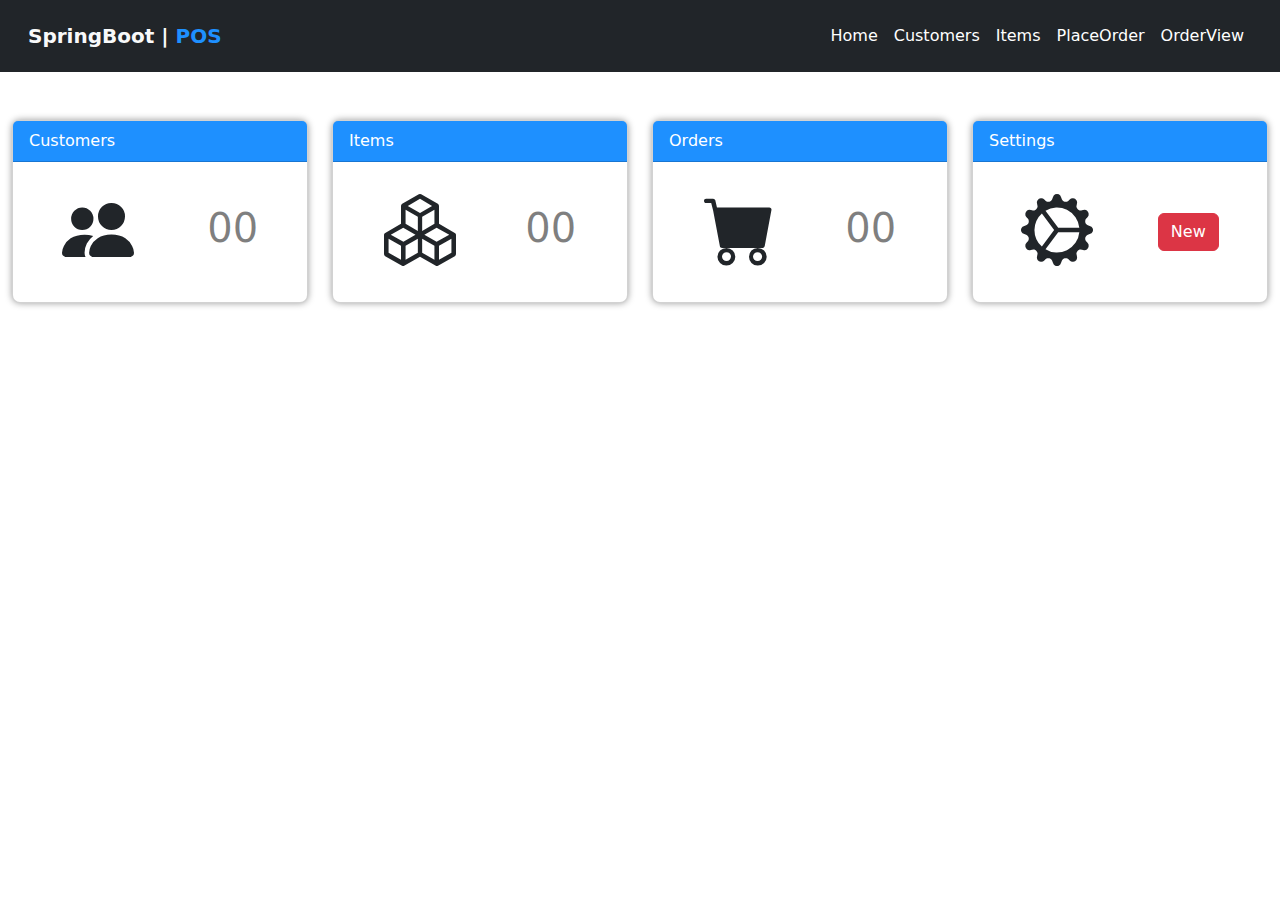
<file: FrontEnd/index.html>
<!DOCTYPE html>
<html lang="en">
<head>
    <meta charset="UTF-8">
    <meta name="viewport" content="width=device-width, initial-scale=1">
    <link rel="icon" href="assets/logo.png">
    <title>Spring POS</title>

    <!--Link Bootstrap Framework-->
    <link rel="stylesheet" href="assets/Bootstrap/bootstrap-5.2.1/css/bootstrap.min.css">
    <link rel="stylesheet" href="assets/Bootstrap/bootstrap-icons/bootstrap-icons.css">
    <link rel="stylesheet" href="assets/styles/style.css">
</head>

<body>
<!--Navigation-->
<header>
    <nav class="navbar navbar-expand-lg navbar-dark bg-dark posNavi position-relative p-3">
        <div class="container-fluid">
            <a class="navbar-brand text-light fw-bold" href="#">
                SpringBoot | <span style="color: dodgerblue">POS </span>
            </a>
            <button aria-controls="navbarSupportedContent" aria-expanded="false" aria-label="Toggle navigation"
                    class="navbar-toggler" data-bs-target="#navbarSupportedContent"
                    data-bs-toggle="collapse" type="button">
                <span class="navbar-toggler-icon"></span>
            </button>
            <div class="collapse navbar-collapse flex-row-reverse" id="navbarSupportedContent">
                <ul class="navbar-nav mb-2 mb-lg-0">
                    <li class="nav-item" id="homeBtn">
                        <a aria-current="page" class="nav-link active" href="#">Home</a>
                    </li>
                    <li class="nav-item" id="customerBtn">
                        <a class="nav-link active" href="pages/customer.html">Customers</a>
                    </li>
                    <li class="nav-item" id="itemBtn">
                        <a class="nav-link active" href="pages/item.html">Items</a>
                    </li>
                    <li class="nav-item" id="orderBtn">
                        <a class="nav-link active" href="pages/orders.html">PlaceOrder</a>
                    </li>
                    <li class="nav-item" id="orderDetailsBtn">
                        <a class="nav-link active" href="pages/orderDetails.html">OrderView</a>
                    </li>
                </ul>
            </div>
        </div>
    </nav>
</header>

<!--Home-->
<main class="container-fluid mt-2" id="HomeSection">
    <div class="jumbotron mt-5">
        <div id="home-tiles">
            <div class="row">
                <div class="col-lg-6 col-xl-3 mb-2">
                    <div class="card sectionBorder">
                        <div class="card-header font-weight-bolder" style="background-color: dodgerblue">Customers</div>
                        <div class="card-body d-flex justify-content-around align-items-center">
                            <div class="dash-tile-icon me-2"><i class="bi bi-people-fill"></i></div>
                            <div class="dash-tile-text text-black-50"><h1 id="txtCustomerCount">00</h1></div>
                        </div>
                    </div>
                </div>
                <div class="col-lg-6 col-xl-3 mb-2">
                    <div class="card sectionBorder">
                        <div class="card-header font-weight-bolder" style="background-color: dodgerblue">Items</div>
                        <div class="card-body d-flex justify-content-around align-items-center">
                            <div class="dash-tile-icon"><i class="bi bi-boxes"></i></div>
                            <div class="dash-tile-text text-black-50"><h1 id="txtItemsCount">00</h1></div>
                        </div>
                    </div>
                </div>
                <div class="col-lg-6 col-xl-3 mb-2">
                    <div class="card sectionBorder">
                        <div class="card-header font-weight-bolder" style="background-color: dodgerblue">Orders</div>
                        <div class="card-body d-flex justify-content-around align-items-center">
                            <div class="dash-tile-icon"><i class="bi bi-cart-fill"></i></div>
                            <div class="dash-tile-text text-black-50"><h1 id="txtOrderCount">00</h1></div>
                        </div>
                    </div>
                </div>
                <div class="col-lg-6 col-xl-3 mb-2">
                    <div class="card sectionBorder">
                        <div class="card-header font-weight-bolder" style="background-color: dodgerblue">Settings</div>
                        <div class="card-body d-flex justify-content-around align-items-center">
                            <div class="dash-tile-icon" style=""><i class="bi bi-gear-wide-connected"></i></div>
                            <div>
                                <button class="btn btn-danger">New</button>
                            </div>
                        </div>
                    </div>
                </div>
            </div>
        </div>
    </div>
</main>

<script src="assets/Bootstrap/bootstrap-5.2.1/js/bootstrap.min.js"></script>
<script src="assets/jQuery/jquery-3.6.1.min.js"></script>
<script src="controllers/DashboardController.js"></script>
</body>
</html>
</file>
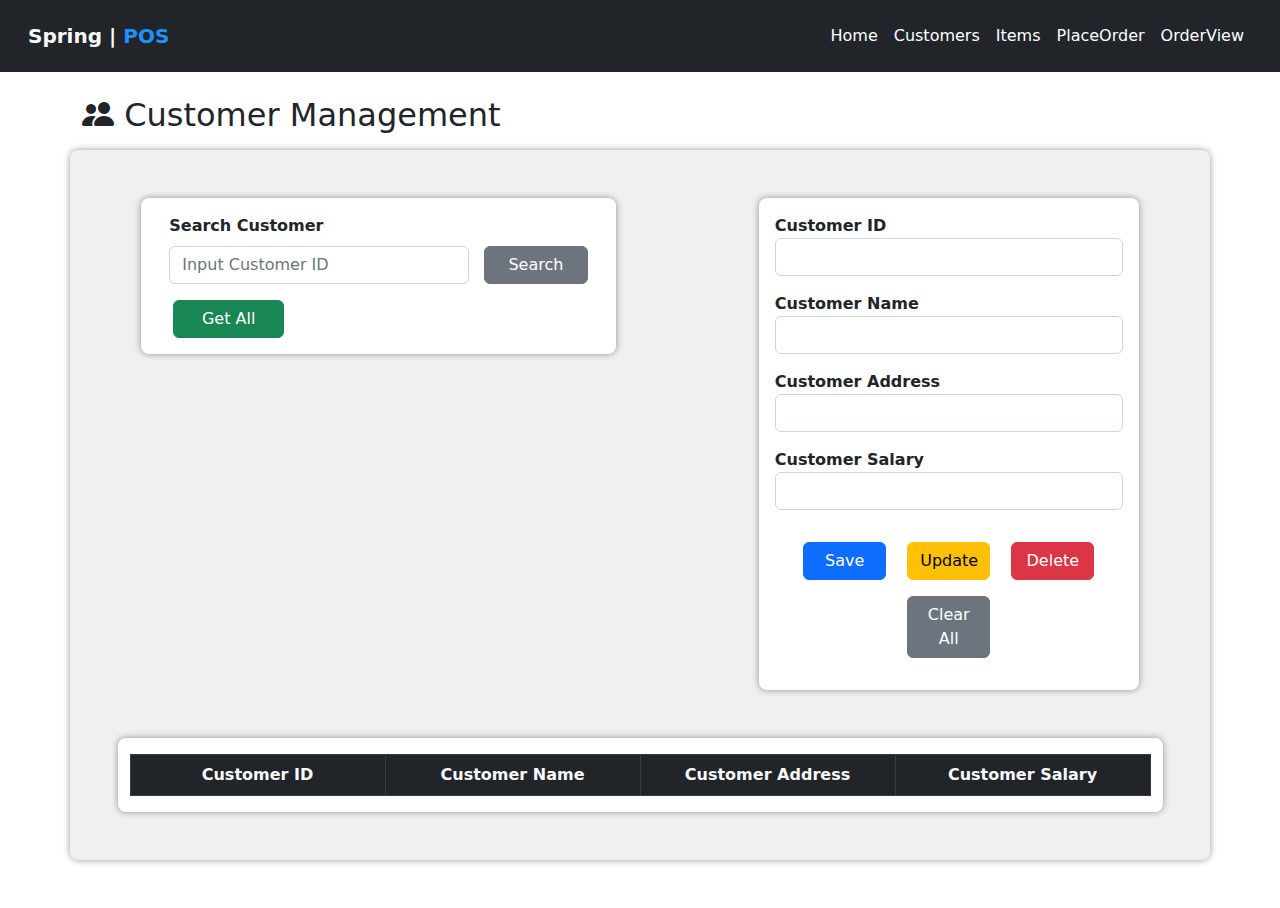
<file: FrontEnd/pages/customer.html>
<!DOCTYPE html>
<html lang="en">
<head>
    <meta charset="UTF-8">
    <meta name="viewport" content="width=device-width, initial-scale=1">
    <link rel="icon" href="../assets/logo.png">
    <title>Customer Management</title>

    <!--Link Bootstrap Framework-->
    <link rel="stylesheet" href="../assets/Bootstrap/bootstrap-5.2.1/css/bootstrap.min.css">
    <link rel="stylesheet" href="../assets/Bootstrap/bootstrap-icons/bootstrap-icons.css">
    <link rel="stylesheet" href="../assets/styles/sweetalert-11.6.16/sweetalert.min.css">
    <link rel="stylesheet" href="../assets/styles/style.css">
</head>

<body>
<!--Navigation-->
<header>
    <nav class="navbar navbar-expand-lg navbar-dark bg-dark posNavi position-relative p-3">
        <div class="container-fluid">
            <a class="navbar-brand text-light fw-bold" href="#">
                Spring | <span style="color: dodgerblue">POS </span>
            </a>
            <button aria-controls="navbarSupportedContent" aria-expanded="false" aria-label="Toggle navigation"
                    class="navbar-toggler" data-bs-target="#navbarSupportedContent"
                    data-bs-toggle="collapse" type="button">
                <span class="navbar-toggler-icon"></span>
            </button>
            <div class="collapse navbar-collapse flex-row-reverse" id="navbarSupportedContent">
                <ul class="navbar-nav mb-2 mb-lg-0">
                    <li class="nav-item" id="homeBtn">
                        <a aria-current="page" class="nav-link active" href="../index.html">Home</a>
                    </li>
                    <li class="nav-item" id="customerBtn">
                        <a class="nav-link active" href="#">Customers</a>
                    </li>
                    <li class="nav-item" id="itemBtn">
                        <a class="nav-link active" href="item.html">Items</a>
                    </li>
                    <li class="nav-item" id="orderBtn">
                        <a class="nav-link active" href="orders.html">PlaceOrder</a>
                    </li>
                    <li class="nav-item" id="orderDetailsBtn">
                        <a class="nav-link active" href="orderDetails.html">OrderView</a>
                    </li>
                </ul>
            </div>
        </div>
    </nav>
</header>

<!--Customer Management-->
<main class="container-fluid" id="CustomerSection">
    <div class="container d-flex flex-grow-1 flex-column">
        <div class="position-relative d-inline-block mt-3 mt-lg-4 mt-md-4">
            <h2 id="H1-3"><i class="bi bi-people-fill"></i> Customer Management</h2>
        </div>
    </div>
    <div class="container d-flex flex-grow-1 flex-column sectionBorder mb-5 mt-2" style="background-color: #f0f0f0">
        <div class="row justify-content-around" style="height: max-content">
            <!--Customer Search-->
            <div class="col-10 col-md-6 col-lg-5 p-0 mt-5 sectionBorder"
                 style="background-color: white; height: max-content ">
                <div class="row mb-3 ms-3 me-3 mt-3">
                    <label class="fw-bold" for="txtSearchCusId">Search Customer</label>
                    <div class="input-group">
                        <input class="form-control me-3 mt-2 rounded-2 w-50" id="txtSearchCusId" type="search"
                               placeholder="Input Customer ID">
                        <button class="btn btn-secondary mt-2 rounded-2 w-25" id="btnSearchCustomer" type="button">Search
                        </button>
                    </div>
                    <button class="btn btn-success mt-3 ms-3 rounded-2 w-25" id="btnGetAllCustomers" type="button">Get
                        All
                    </button>
                </div>
            </div>
            <!--Customer Form-->
            <div class="col-10 col-md-5 col-lg-4 p-0 mt-5 mb-4 sectionBorder" style="background-color: white">
                <form id="customerForm">
                    <div class="mb-3 ms-3 me-3 mt-3 ">
                        <label class="fw-bold" for="txtCusId">Customer ID</label>
                        <input class="form-control" id="txtCusId" type="text" name="id">
                        <span class="control-error"></span>
                    </div>
                    <div class="mb-3 ms-3 me-3 mt-3 ">
                        <label class="fw-bold" for="txtCusName">Customer Name</label>
                        <input class="form-control" id="txtCusName" type="text" name="name">
                        <span class="control-error"></span>
                    </div>
                    <div class="mb-3 ms-3 me-3 mt-3 ">
                        <label class="fw-bold" for="txtCusAddress">Customer Address</label>
                        <input class="form-control" id="txtCusAddress" type="text" name="address">
                        <span class="control-error"></span>
                    </div>
                    <div class="mb-3 ms-3 me-3 mt-3 ">
                        <label class="fw-bold" for="txtCusSalary">Customer Salary</label>
                        <input class="form-control" id="txtCusSalary" type="text" name="salary">
                        <span class="control-error"></span>
                    </div>
                    <div class="m-4 text-center">
                        <button class="btn btn-primary mt-2 m-2 w-25" id="btnSaveCustomer" type="button">Save</button>
                        <button class="btn btn-warning mt-2 m-2 w-25" id="btnUpdateCustomer" type="button">Update
                        </button>
                        <button class="btn btn-danger mt-2 m-2 w-25" id="btnDeleteCustomer" type="button">Delete
                        </button>
                        <button class="btn btn-secondary mt-2 m-2 w-25" id="btnClearAllCustomer" type="button">Clear All
                        </button>
                    </div>
                </form>
            </div>
        </div>
        <div class="row mt-5 mb-5 mt-md-2 mt-lg-4 justify-content-around">
            <!--Customer Table-->
            <div class="col-11 justify-content-around sectionBorder" style="background: white">
                <div class="customerTableDiv">
                    <table class="table table-bordered table-hover table-cursor mt-3">
                        <thead class="text-light table-dark text-center table-bordered">
                        <tr>
                            <th class="w-25">Customer ID</th>
                            <th class="w-25">Customer Name</th>
                            <th class="w-25">Customer Address</th>
                            <th class="w-25">Customer Salary</th>
                        </tr>
                        </thead>
                        <tbody id="customerTable"></tbody>
                    </table>
                </div>
            </div>
        </div>
    </div>
</main>

<script src="../assets/Bootstrap/bootstrap-5.2.1/js/bootstrap.min.js"></script>
<script src="../assets/jQuery/jquery-3.6.1.min.js"></script>
<script src="../assets/styles/sweetalert-11.6.16/sweetalert.min.js"></script>
<script src="../util/alert.js"></script>
<script src="../util/validation.js"></script>
<script src="../controllers/CustomerController.js"></script>
</body>
</html>
</file>
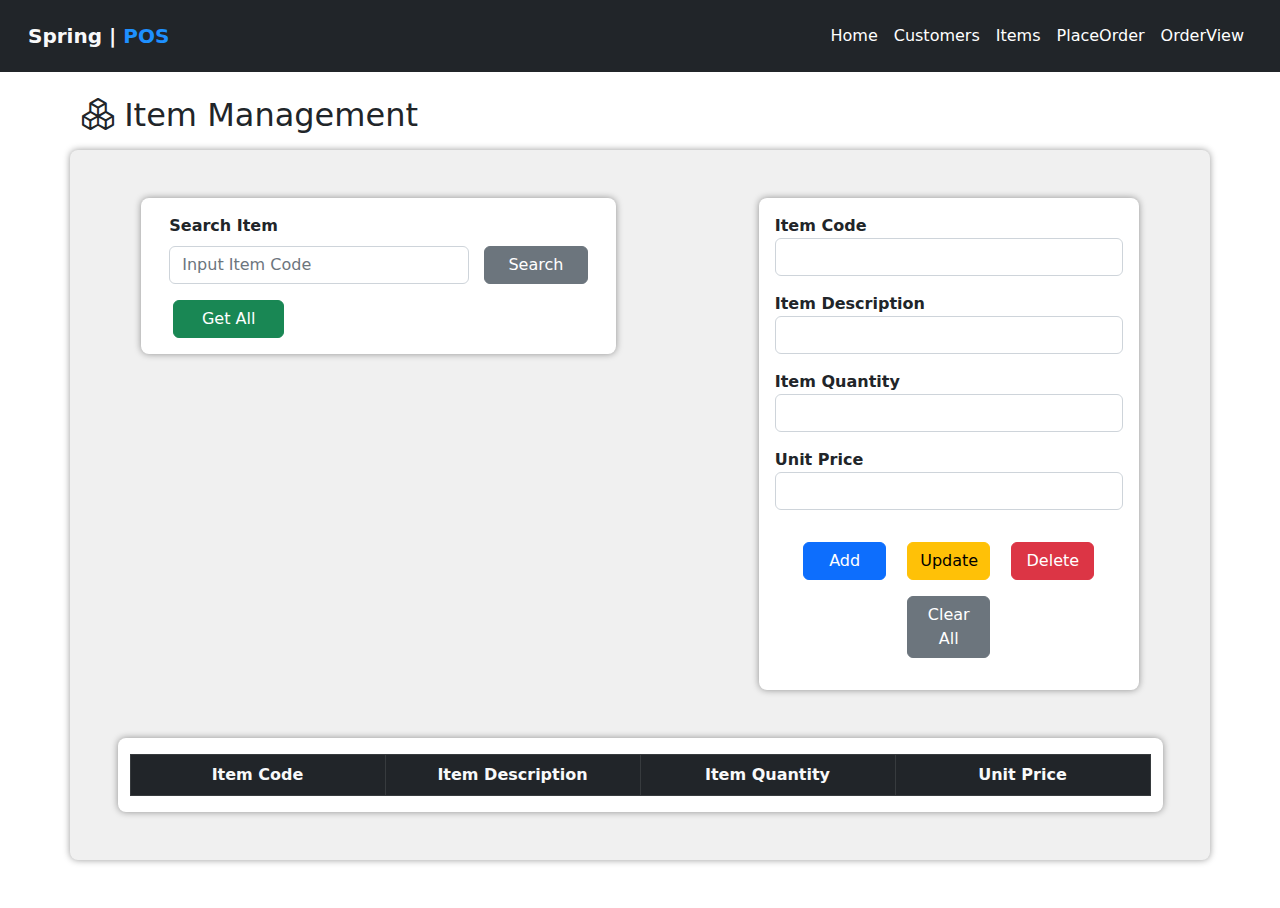
<file: FrontEnd/pages/item.html>
<!DOCTYPE html>
<html lang="en">
<head>
    <meta charset="UTF-8">
    <meta name="viewport" content="width=device-width, initial-scale=1">
    <link rel="icon" href="../assets/logo.png">
    <title>Item Management</title>

    <!--Link Bootstrap Framework-->
    <link rel="stylesheet" href="../assets/Bootstrap/bootstrap-5.2.1/css/bootstrap.min.css">
    <link rel="stylesheet" href="../assets/Bootstrap/bootstrap-icons/bootstrap-icons.css">
    <link rel="stylesheet" href="../assets/styles/sweetalert-11.6.16/sweetalert.min.css">
    <link rel="stylesheet" href="../assets/styles/style.css">
</head>

<body>
<!--Navigation-->
<header>
    <nav class="navbar navbar-expand-lg navbar-dark bg-dark posNavi position-relative p-3">
        <div class="container-fluid">
            <a class="navbar-brand text-light fw-bold" href="#">
                Spring | <span style="color: dodgerblue">POS </span>
            </a>
            <button aria-controls="navbarSupportedContent" aria-expanded="false" aria-label="Toggle navigation"
                    class="navbar-toggler" data-bs-target="#navbarSupportedContent"
                    data-bs-toggle="collapse" type="button">
                <span class="navbar-toggler-icon"></span>
            </button>
            <div class="collapse navbar-collapse flex-row-reverse" id="navbarSupportedContent">
                <ul class="navbar-nav mb-2 mb-lg-0">
                    <li class="nav-item" id="homeBtn">
                        <a aria-current="page" class="nav-link active" href="../index.html">Home</a>
                    </li>
                    <li class="nav-item" id="customerBtn">
                        <a class="nav-link active" href="customer.html">Customers</a>
                    </li>
                    <li class="nav-item" id="itemBtn">
                        <a class="nav-link active" href="#">Items</a>
                    </li>
                    <li class="nav-item" id="orderBtn">
                        <a class="nav-link active" href="orders.html">PlaceOrder</a>
                    </li>
                    <li class="nav-item" id="orderDetailsBtn">
                        <a class="nav-link active" href="orderDetails.html">OrderView</a>
                    </li>
                </ul>
            </div>
        </div>
    </nav>
</header>

<!--Item Management-->
<main class="container-fluid" id=ItemSection>
    <div class="container d-flex flex-grow-1 flex-column">
        <div class="position-relative d-inline-block mt-3 mt-lg-4 mt-md-4">
            <h2 id="H1-1"><i class="bi bi-boxes"></i> Item Management</h2>
        </div>
    </div>
    <div class="container d-flex flex-grow-1 flex-column sectionBorder mb-5 mt-2" style="background-color: #f0f0f0">
        <div class="row justify-content-around" style="height: max-content">
            <!--Item Search-->
            <div class="col-10 col-md-6 col-lg-5 p-0 mt-5 sectionBorder"
                 style="background-color: white; height: max-content">
                <div class="row mb-3 ms-3 me-3 mt-3">
                    <label class="fw-bold" for="txtSearchItemCode">Search Item</label>
                    <div class="input-group">
                        <input class="form-control me-3 mt-2 rounded-2 w-50" id="txtSearchItemCode" type="search"
                               placeholder="Input Item Code">
                        <button class="btn btn-secondary mt-2 rounded-2 w-25" id="btnSearchItem" type="button">Search
                        </button>
                    </div>
                    <button class="btn btn-success mt-3 ms-3 rounded-2 w-25" id="btnGetAllItems" type="button">Get All
                    </button>
                </div>
            </div>
            <!--Item Form-->
            <div class="col-10 col-md-5 col-lg-4 p-0 mt-5 mb-4 sectionBorder" style="background-color: white">
                <form action="item" id="itemForm">
                    <div class="mb-3 ms-3 me-3 mt-3 ">
                        <label class="fw-bold" for="txtItemCode">Item Code</label>
                        <input class="form-control" id="txtItemCode" name="code" type="text">
                        <span class="control-error"></span>
                    </div>
                    <div class="mb-3 ms-3 me-3 mt-3 ">
                        <label class="fw-bold" for="txtItemDescription">Item Description</label>
                        <input class="form-control " id="txtItemDescription" name="description" type="text">
                        <span class="control-error"></span>
                    </div>
                    <div class="mb-3 ms-3 me-3 mt-3 ">
                        <label class="fw-bold" for="txtItemQuantity">Item Quantity</label>
                        <input class="form-control " id="txtItemQuantity" name="qty" type="text">
                        <span class="control-error"></span>
                    </div>
                    <div class="mb-3 ms-3 me-3 mt-3 ">
                        <label class="fw-bold" for="txtItemUnitPrice">Unit Price</label>
                        <input class="form-control " id="txtItemUnitPrice" name="unitPrice" type="text">
                        <span class="control-error"></span>
                    </div>
                    <div class="m-4 text-center">
                        <button class="btn btn-primary mt-2 m-2 w-25" id="btnAddItem" type="button">Add</button>
                        <button class="btn btn-warning mt-2 m-2 w-25" id="btnUpdateItem" type="button">Update</button>
                        <button class="btn btn-danger mt-2 m-2 w-25" id="btnDeleteItem" type="button">Delete</button>
                        <button class="btn btn-secondary mt-2 m-2 w-25" id="btnClearAllItem" type="button">Clear All
                        </button>
                    </div>
                </form>
            </div>
        </div>
        <div class="row mt-5 mb-5 mt-md-2 mt-lg-4 justify-content-around">
            <!--Item Table-->
            <div class="col-11 justify-content-around sectionBorder" style="background: white">
                <div class="ItemTableDiv">
                    <table class="table table-bordered table-hover table-cursor mt-3">
                        <thead class="text-light table-dark text-center  table-bordered">
                        <tr>
                            <th class="w-25">Item Code</th>
                            <th class="w-25">Item Description</th>
                            <th class="w-25">Item Quantity</th>
                            <th class="w-25">Unit Price</th>
                        </tr>
                        </thead>
                        <tbody id="itemTable"></tbody>
                    </table>
                </div>
            </div>
        </div>
    </div>
</main>

<script src="../assets/Bootstrap/bootstrap-5.2.1/js/bootstrap.min.js"></script>
<script src="../assets/jQuery/jquery-3.6.1.min.js"></script>
<script src="../assets/styles/sweetalert-11.6.16/sweetalert.min.js"></script>
<script src="../util/alert.js"></script>
<script src="../util/validation.js"></script>
<script src="../controllers/ItemController.js"></script>
</body>
</html>
</file>
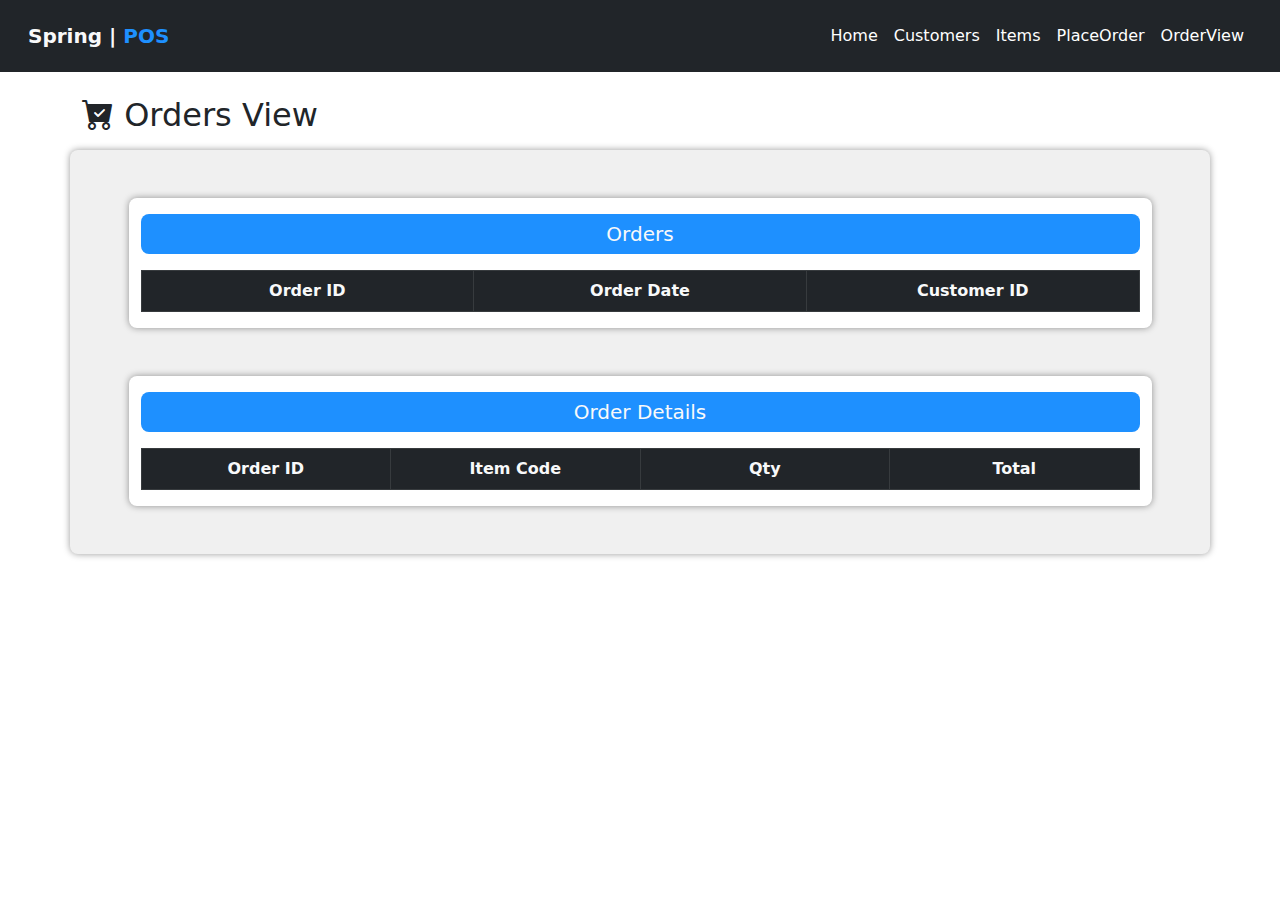
<file: FrontEnd/pages/orderDetails.html>
<!DOCTYPE html>
<html lang="en">
<head>
    <meta charset="UTF-8">
    <meta name="viewport" content="width=device-width, initial-scale=1">
    <link rel="icon" href="../assets/logo.png">
    <title>OrderDetails Management</title>

    <!--Link Bootstrap Framework-->
    <link rel="stylesheet" href="../assets/Bootstrap/bootstrap-5.2.1/css/bootstrap.min.css">
    <link rel="stylesheet" href="../assets/Bootstrap/bootstrap-icons/bootstrap-icons.css">
    <link rel="stylesheet" href="../assets/styles/style.css">
</head>

<body>
<!--Navigation-->
<header>
    <nav class="navbar navbar-expand-lg navbar-dark bg-dark posNavi position-relative p-3">
        <div class="container-fluid">
            <a class="navbar-brand text-light fw-bold" href="#">
                Spring | <span style="color: dodgerblue">POS </span>
            </a>
            <button aria-controls="navbarSupportedContent" aria-expanded="false" aria-label="Toggle navigation"
                    class="navbar-toggler" data-bs-target="#navbarSupportedContent"
                    data-bs-toggle="collapse" type="button">
                <span class="navbar-toggler-icon"></span>
            </button>
            <div class="collapse navbar-collapse flex-row-reverse" id="navbarSupportedContent">
                <ul class="navbar-nav mb-2 mb-lg-0">
                    <li class="nav-item" id="homeBtn">
                        <a aria-current="page" class="nav-link active" href="../index.html">Home</a>
                    </li>
                    <li class="nav-item" id="customerBtn">
                        <a class="nav-link active" href="customer.html">Customers</a>
                    </li>
                    <li class="nav-item" id="itemBtn">
                        <a class="nav-link active" href="item.html">Items</a>
                    </li>
                    <li class="nav-item" id="orderBtn">
                        <a class="nav-link active" href="orders.html">PlaceOrder</a>
                    </li>
                    <li class="nav-item" id="orderDetailsBtn">
                        <a class="nav-link active" href="#">OrderView</a>
                    </li>
                </ul>
            </div>
        </div>
    </nav>
</header>

<!--Order Details-->
<main class="container-fluid" id="OrderDetails">
    <div class="container d-flex flex-grow-1 flex-column">
        <div class="position-relative d-inline-block mt-3 mt-lg-4 mt-md-4">
            <h2 id="H1"><i class="bi bi-cart-check-fill"></i> Orders View</h2>
        </div>
    </div>
    <div class="container d-flex flex-grow-1 flex-column mt-2 mb-5 sectionBorder"
         style="background-color: #f0f0f0; height: max-content">
        <div class="row justify-content-around" style="height: max-content">
            <div class="row justify-content-evenly">
                <!--Orders Table-->
                <div class="col-11 justify-content-around sectionBorder mt-5 mb-5" style="background: white">
                    <h5 class="text-center p-2 text-light rounded-3 mt-3" style="background: dodgerblue">Orders</h5>
                    <div class="customerTableDiv">
                        <table class="table table-bordered mt-3">
                            <thead class="text-light table-dark text-center table-bordered">
                            <tr>
                                <th class="w-25">Order ID</th>
                                <th class="w-25">Order Date</th>
                                <th class="w-25">Customer ID</th>
                            </tr>
                            </thead>
                            <tbody id="tblOrder"></tbody>
                        </table>
                    </div>
                </div>
                <!--OrdersDetails Table-->
                <div class="col-11 justify-content-around sectionBorder mb-5" style="background: white">
                    <h5 class="text-center p-2 text-light rounded-3 mt-3" style="background: dodgerblue">Order
                        Details</h5>
                    <div class="customerTableDiv">
                        <table class="table table-bordered mt-3">
                            <thead class="text-light table-dark text-center table-bordered">
                            <tr>
                                <th class="w-25">Order ID</th>
                                <th class="w-25">Item Code</th>
                                <th class="w-25">Qty</th>
                                <th class="w-25">Total</th>
                            </tr>
                            </thead>
                            <tbody id="tblOrderDetails"></tbody>
                        </table>
                    </div>
                </div>
            </div>
        </div>
    </div>
</main>

<script src="../assets/Bootstrap/bootstrap-5.2.1/js/bootstrap.min.js"></script>
<script src="../assets/jQuery/jquery-3.6.1.min.js"></script>
<script src="../controllers/OrderViewsController.js"></script>
</body>
</html>
</file>
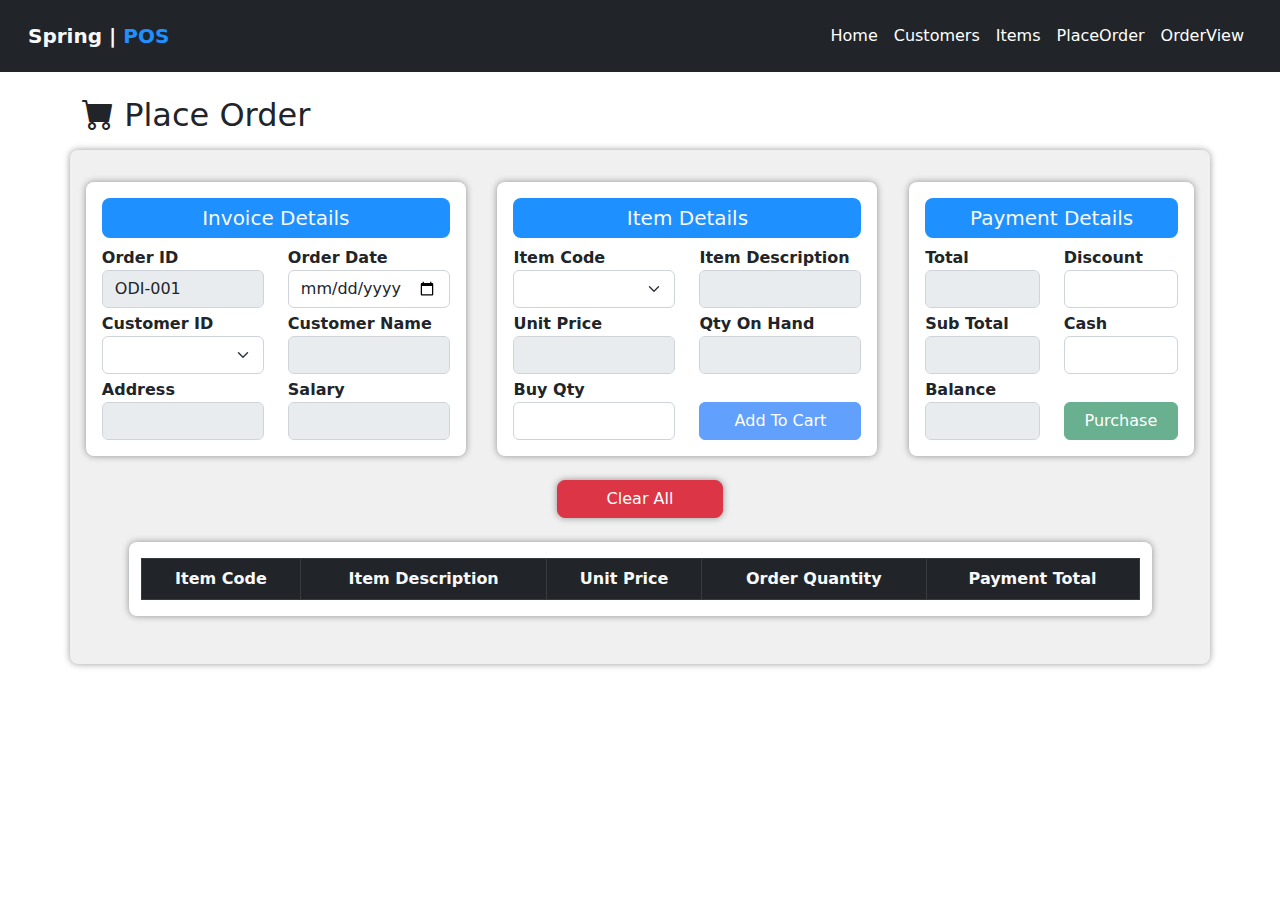
<file: FrontEnd/pages/orders.html>
<!DOCTYPE html>
<html lang="en">
<head>
    <meta charset="UTF-8">
    <meta name="viewport" content="width=device-width, initial-scale=1">
    <link rel="icon" href="../assets/logo.png">
    <title>Orders Management</title>

    <!--Link Bootstrap Framework-->
    <link rel="stylesheet" href="../assets/Bootstrap/bootstrap-5.2.1/css/bootstrap.min.css">
    <link rel="stylesheet" href="../assets/Bootstrap/bootstrap-icons/bootstrap-icons.css">
    <link rel="stylesheet" href="../assets/styles/sweetalert-11.6.16/sweetalert.min.css">
    <link rel="stylesheet" href="../assets/styles/style.css">
</head>

<body>
<!--Navigation-->
<header>
    <nav class="navbar navbar-expand-lg navbar-dark bg-dark posNavi position-relative p-3">
        <div class="container-fluid">
            <a class="navbar-brand text-light fw-bold" href="#">
                Spring | <span style="color: dodgerblue">POS </span>
            </a>
            <button aria-controls="navbarSupportedContent" aria-expanded="false" aria-label="Toggle navigation"
                    class="navbar-toggler" data-bs-target="#navbarSupportedContent"
                    data-bs-toggle="collapse" type="button">
                <span class="navbar-toggler-icon"></span>
            </button>
            <div class="collapse navbar-collapse flex-row-reverse" id="navbarSupportedContent">
                <ul class="navbar-nav mb-2 mb-lg-0">
                    <li class="nav-item" id="homeBtn">
                        <a aria-current="page" class="nav-link active" href="../index.html">Home</a>
                    </li>
                    <li class="nav-item" id="customerBtn">
                        <a class="nav-link active" href="customer.html">Customers</a>
                    </li>
                    <li class="nav-item" id="itemBtn">
                        <a class="nav-link active" href="item.html">Items</a>
                    </li>
                    <li class="nav-item" id="orderBtn">
                        <a class="nav-link active" href="#">PlaceOrder</a>
                    </li>
                    <li class="nav-item" id="orderDetailsBtn">
                        <a class="nav-link active" href="orderDetails.html">OrderView</a>
                    </li>
                </ul>
            </div>
        </div>
    </nav>
</header>

<!--Order Management-->
<main class="container-fluid" id="OrderSection">
    <div class="container d-flex flex-grow-1 flex-column">
        <div class="position-relative d-inline-block mt-3 mt-lg-4 mt-md-4">
            <h2 id="H1-2"><i class="bi bi-cart-fill"></i> Place Order</h2>
        </div>
    </div>
    <div class="container d-flex flex-grow-1 flex-column sectionBorder mb-5 mt-2" style="background-color: #f0f0f0">
        <div class="row justify-content-around mt-3" style="height: min-content">
            <!--Invoice Details-->
            <div class="col-10 col-md-5 col-lg-4 p-3 mt-3 sectionBorder" style="background-color: white">
                <h5 class="text-center p-2 text-light rounded-3" style="background: dodgerblue">Invoice Details</h5>
                <div class="row mt-1">
                    <div class="col-12 col-md-6 col-lg-6">
                        <label class="fw-bold" for="orderId">Order ID</label>
                        <input class="form-control" disabled id="orderId" type="text" value="ODI-001">
                    </div>
                    <div class="col-12 col-md-6 col-lg-6">
                        <label class="fw-bold" for="orderDate">Order Date</label>
                        <input class="form-control" id="orderDate" type="date">
                    </div>
                </div>
                <div class="row mt-1">
                    <div class="col-12 col-md-6 col-lg-6">
                        <label class="fw-bold" for="cmbCustomerId">Customer ID</label>
                        <select aria-label="Default select example" class="form-select" id="cmbCustomerId"
                                value="Customer ID">
                        </select>
                    </div>
                    <div class="col-12 col-md-6 col-lg-6">
                        <label class="fw-bold" for="customerName">Customer Name</label>
                        <input class="form-control" disabled id="customerName" type="text">
                    </div>
                </div>
                <div class="row mt-1">
                    <div class="col-12 col-md-6 col-lg-6">
                        <label class="fw-bold" for="customerAddress">Address</label>
                        <input class="form-control" disabled id="customerAddress" type="text">
                    </div>
                    <div class="col-12 col-md-6 col-lg-6">
                        <label class="fw-bold" for="customerSalary">Salary</label>
                        <input class="form-control" disabled id="customerSalary" type="text">
                    </div>
                </div>
            </div>
            <!--Item Details-->
            <div class="col-10 col-md-5 col-lg-4 p-3 mt-3 sectionBorder" style="background-color: white">
                <h5 class="text-center p-2 text-light rounded-3" style="background: dodgerblue">Item Details</h5>
                <div class="row mt-1">
                    <div class="col-12 col-md-6 col-lg-6">
                        <label class="fw-bold" for="cmbItemCode">Item Code</label>
                        <select aria-label="Default select example" class="form-select" id="cmbItemCode"
                                value="Item Code">
                        </select>
                    </div>
                    <div class="col-12 col-md-6 col-lg-6">
                        <label class="fw-bold" for="itemName">Item Description</label>
                        <input class="form-control" disabled id="itemName" type="text">
                    </div>
                </div>
                <div class="row mt-1">
                    <div class="col-12 col-md-6 col-lg-6">
                        <label class="fw-bold" for="itemPrice">Unit Price</label>
                        <input class="form-control" disabled id="itemPrice" type="text">
                    </div>
                    <div class="col-12 col-md-6 col-lg-6">
                        <label class="fw-bold" for="qtyOnHand">Qty On Hand</label>
                        <input class="form-control" disabled id="qtyOnHand" type="text">
                    </div>
                </div>
                <div class="row mt-1">
                    <div class="col-12 col-md-6 col-lg-6">
                        <label class="fw-bold" for="buyQty">Buy Qty</label>
                        <input class="form-control" id="buyQty" type="text">
                        <strong class="control-error" id="lblCheckQty"></strong>
                    </div>
                    <div class="col-12 col-md-6 col-lg-6 mt-4 ">
                        <button class="btn btn-primary w-100" id="btnAddToCart" type="button">Add To Cart</button>
                    </div>
                </div>
            </div>
            <!--Payment Details-->
            <div class="col-10 col-md-5 col-lg-3 p-3 mt-3 sectionBorder" style="background-color: white">
                <h5 class="text-center p-2 text-light rounded-3" style="background: dodgerblue">Payment Details</h5>
                <div class="row mt-1">
                    <div class="col-12 col-md-6 col-lg-6">
                        <label class="fw-bold" for="txtTotal">Total</label>
                        <input class="form-control" disabled id="txtTotal" type="number">
                    </div>
                    <div class="col-12 col-md-6 col-lg-6">
                        <label class="fw-bold" for="txtDiscount">Discount</label>
                        <input class="form-control" id="txtDiscount" role="spinbutton" type="number">
                    </div>
                </div>
                <div class="row mt-1">
                    <div class="col-12 col-md-6 col-lg-6">
                        <label class="fw-bold" for="txtSubTotal">Sub Total</label>
                        <input class="form-control" disabled id="txtSubTotal" type="number">
                    </div>
                    <div class="col-12 col-md-6 col-lg-6">
                        <label class="fw-bold" for="txtCash">Cash</label>
                        <input class="form-control" id="txtCash" type="text">
                        <strong class="control-error" id="lblCheckSubtotal"></strong>
                    </div>
                </div>
                <div class="row mt-1">
                    <div class="col-12 col-md-6 col-lg-6">
                        <label class="fw-bold" for="txtBalance">Balance</label>
                        <input class="form-control" disabled id="txtBalance" type="number">
                    </div>
                    <div class="col-12 col-md-6 col-lg-6 mt-4">
                        <button class="btn btn-success w-100" id="btnPurchase" type="submit">Purchase</button>
                    </div>
                </div>
            </div>
            <!--Clear All-->
            <div class="d-grid col-6 col-md-2 mt-4 mb-2">
                <button class="btn btn-danger sectionBorder" id="btnClearAll" type="button">Clear All</button>
            </div>
            <!--PlaceOrder Table-->
            <div class="row mt-1 mb-5 mt-md-2 mt-lg-3 justify-content-around">
                <div class="col-11 justify-content-around sectionBorder" style="background: white">
                    <div class="PlaceOrderTableDiv">
                        <table class="table table-bordered table-hover mt-3">
                            <thead class="text-light table-dark text-center  table-bordered">
                            <tr>
                                <th>Item Code</th>
                                <th>Item Description</th>
                                <th>Unit Price</th>
                                <th>Order Quantity</th>
                                <th>Payment Total</th>
                            </tr>
                            </thead>
                            <tbody id="tblAddToCart"></tbody>
                        </table>
                    </div>
                </div>
            </div>
        </div>
    </div>
</main>

<script src="../assets/Bootstrap/bootstrap-5.2.1/js/bootstrap.min.js"></script>
<script src="../assets/jQuery/jquery-3.6.1.min.js"></script>
<script src="../assets/styles/sweetalert-11.6.16/sweetalert.min.js"></script>
<script src="../util/alert.js"></script>
<script src="../util/validation.js"></script>
<script src="../controllers/PurchaseOrderController.js"></script>
</body>
</html>
</file>
<file: FrontEnd/assets/styles/style.css>
.sectionBorder {
    box-shadow: rgba(0, 0, 0, 0.4) 0 0px 7px;
    border-radius: 8px;
}

.dash-tile-icon {
    font-size: 4.5em;
}

.card-header {
    color: white !important;
}

.table-cursor tbody tr {
    cursor: pointer;
}

.control-error {
    color: red;
    font-size: 0.9em;
}
</file>
